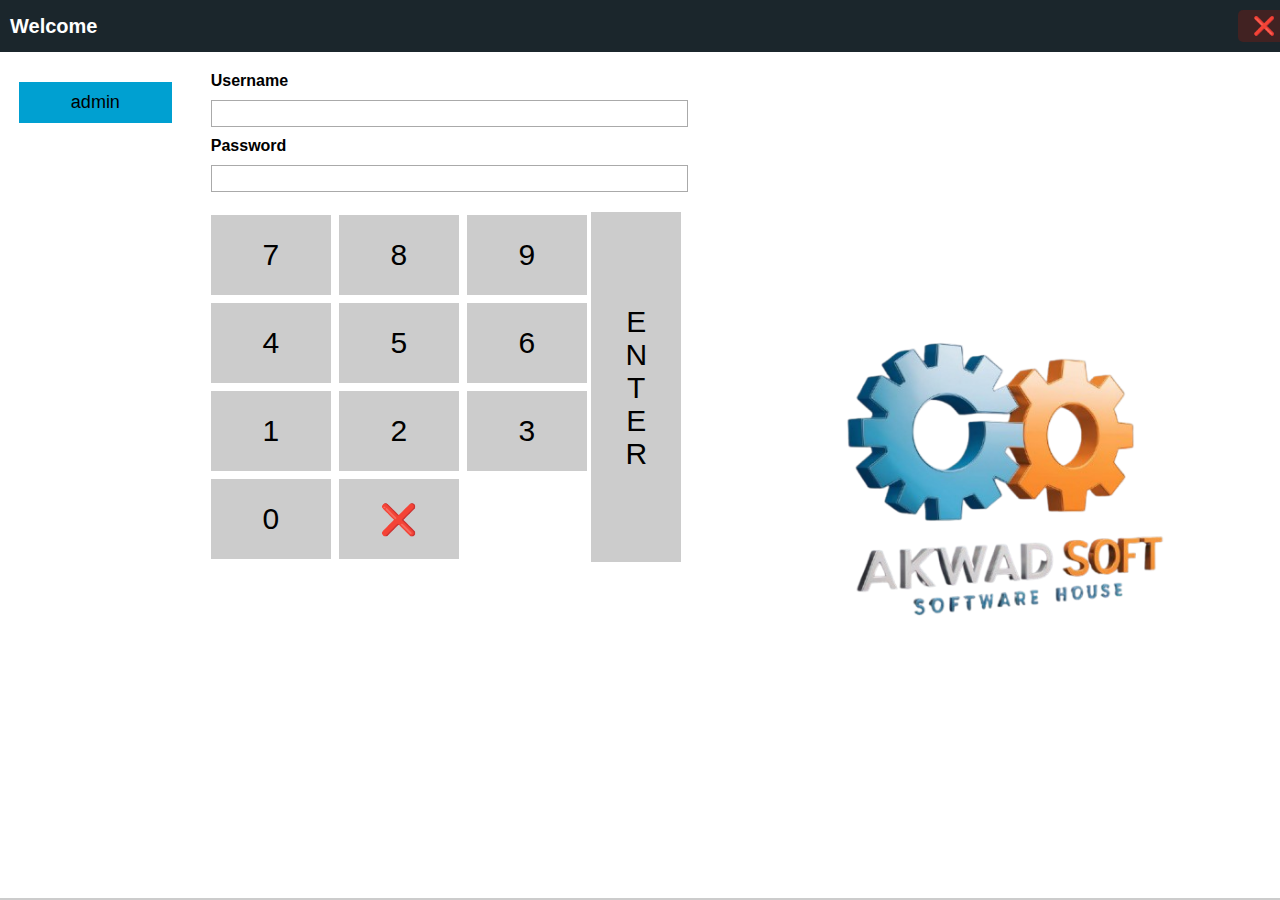
<file: index.html>
<!DOCTYPE html>
<html lang="en">
<head>
    <meta charset="UTF-8">
    <meta name="viewport" content="width=device-width, initial-scale=1.0">
    <title>Login Screen</title>
    <link rel="stylesheet" href="login.css">
</head>
<body>

     <!-- الشريط العلوي -->
     <div class="top-bar">
        <span>Welcome</span>
        <button class="close-btn" onclick="closePage()">❌</button>
    </div>


    <div class="container">
        <div class="sidebar">
            <button class="user-btn">admin</button>
        </div>
        <div class="main">
            <div class="login-box">
                <label>Username</label>
                <input type="text" id="username">
                <label>Password</label>
                <input type="password" id="password">
            </div>
            <div class="keypad">
                <div class="keys">
                    <button class="key">7</button>
                    <button class="key">8</button>
                    <button class="key">9</button>
                    <button class="key">4</button>
                    <button class="key">5</button>
                    <button class="key">6</button>
                    <button class="key">1</button>
                    <button class="key">2</button>
                    <button class="key">3</button>
                    <button class="key">0</button>
                    <button class="delete">❌</button>
                </div>
                <button class="enter-btn" id="enter-btn">ENTER</button>
            
            </div>
        </div>
        <div class="logo">
            <img src="image/logo.png" alt="Company Logo">
        </div>
    </div>
    <script src="login.js"></script>
</body>
</html>
</file>
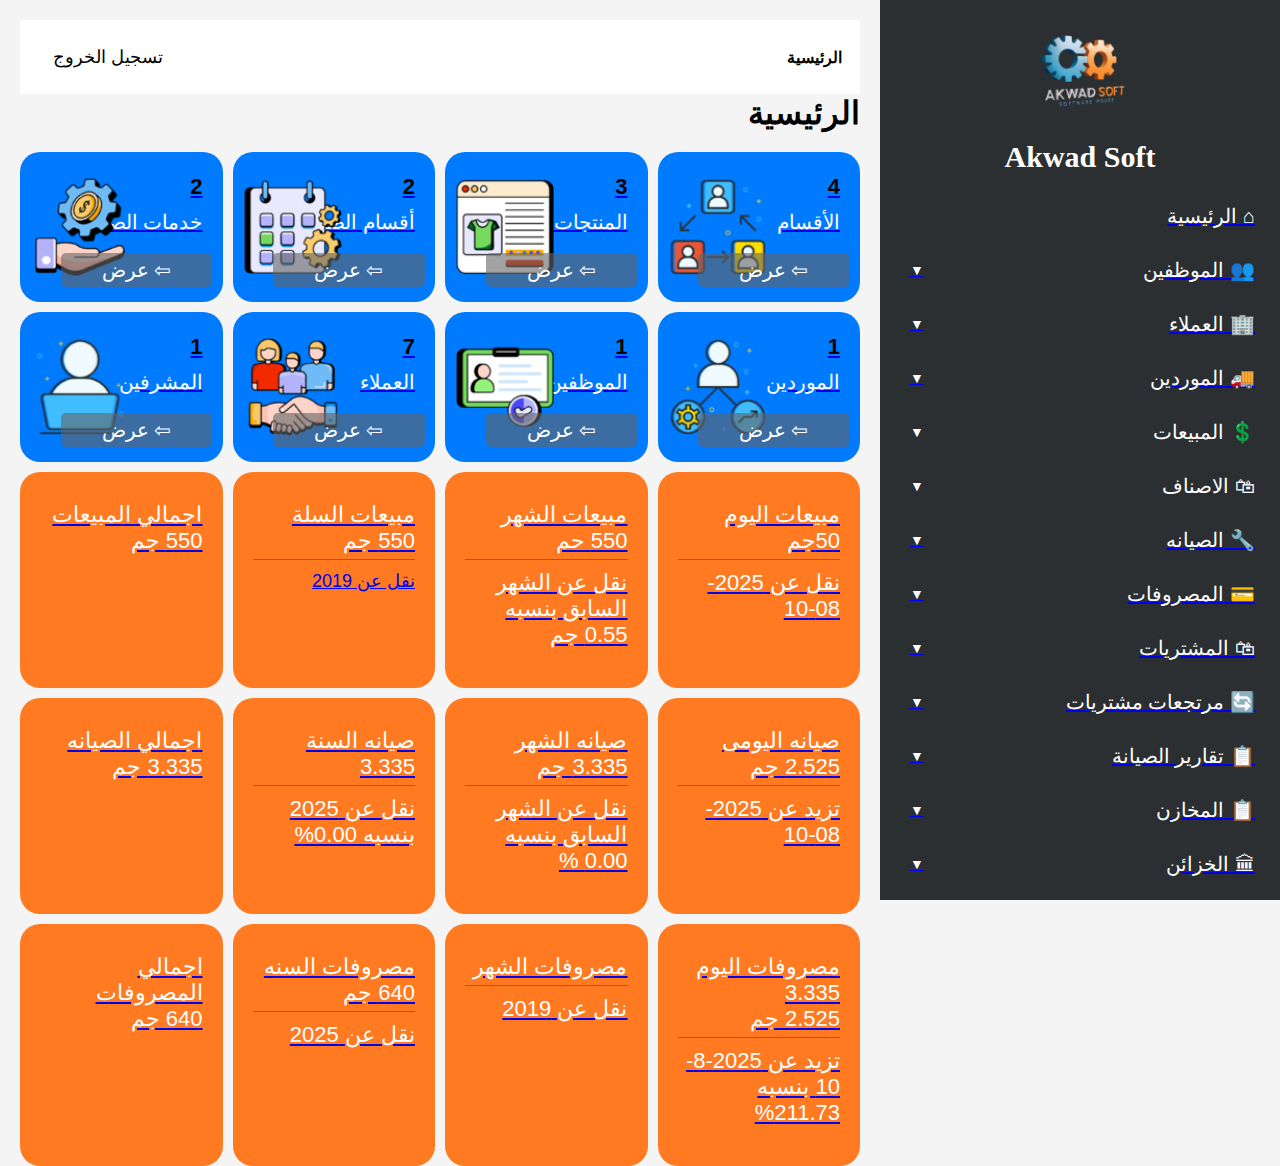
<file: dash.html>
<!DOCTYPE html>
<html lang="ar" dir="rtl">
<head>
    <meta charset="UTF-8">
    <meta name="viewport" content="width=device-width, initial-scale=1.0">
    <title>برنامج حسابات</title>
    <link rel="stylesheet" href="dash.css">
</head>
<body>
    <div class="sidebar">
        <img src="image/logo.png" alt="Logo">
        <div class="username">Akwad Soft</div>
        <div class="menu">
            <a href="dash.html"><button>⌂  الرئيسية</button></a>
            <div class="dropdown">
            <a href="employees.html">
                <button class="btn btn-primary">👥 الموظفين</button> </a>
            </div>
            <div class="dropdown">
                <a href="clients.html">
                    <button class="btn btn-primary">🏢 العملاء</button></a>           
             </div>
             <div class="dropdown">
            <a href="Suppliers.html"><button>🚚 الموردين </button></a>
        </div>
            <div class="dropdown">
                <button>💲  المبيعات</button>
                <div class="submenu">
                    <div class="dropdown">
                    <a href="sales.html"><button> المبيعات</button></a>
                </div>
                <div class="dropdown">
                    <a href="sales-list.html"><button> مرتجعات المبيعات</button></a>
                </div>  
                </div>
            </div>
    
            <div class="dropdown">
                <button>🛍 الاصناف</button>
                    <div class="submenu">
                        <a href="product.html"><button>الاصناف</button></a>
                    <a href="Units.html"><button>الوحدات</button></a>
                    <a href="Sections.html"><button>الاقسام</button></a>
                    <a href="group.html"><button>المجموعات</button></a>
                </div>
            </div>

            <div class="dropdown">
            <a href="page7.html"><button>🔧 الصيانه</button></a>
            </div>

            <div class="dropdown">
            <a href="page8.html"><button>💳 المصروفات</button></a>
            </div>

            <div class="dropdown">
            <a href="purchases.html"><button class="btn btn-primary">🛍 المشتريات</button> </a> 
            </div>

            <div class="dropdown">
            <a href="page10.html"><button>🔄 مرتجعات مشتريات</button></a>
            </div>

            <div class="dropdown">
            <a href="page12.html"><button>📋 تقارير الصيانة</button></a>
            </div>

            <div class="dropdown">
            <a href="Stores.html"><button>📋 المخازن</button></a>
            </div>

            <div class="dropdown">
            <a href="Cabinets.html"><button>🏛  الخزائن</button></a>
        </div>
        </div>
    </div>
    
    <div class="content">
        <div class="title-bar">
            <span>الرئيسية</span>
            <button class="logout">تسجيل الخروج</button>
        </div>
        <h1>الرئيسية</h1>
        <div class="grid-container">
            <div class="grid-item"><a href="sections.html"><img src="image/rotation_102346.webp" class="icon-logo" alt="الأقسام"><span class="number">4</span><p>الأقسام</p></a></div>
            <div class="grid-item products"><a href="products.html"><img src="image/product.webp" class="icon-logo" alt="الأقسام"><span class="number">3</span><p>المنتجات</p></a></div>
            <div class="grid-item maintenance-sections"><a href="maintenance-sections.html"><img src="image/satting2.webp" class="icon-logo" alt="الأقسام"><span class="number">2</span><p>أقسام الصيانة</p></a></div>
            <div class="grid-item maintenance-services"><a href="maintenance-services.html"><img src="image/sating.webp" class="icon-logo" alt="الأقسام"><span class="number">2</span><p>خدمات الصيانة</p></a></div>
            <div class="grid-item suppliers"><a href="Suppliers.html"><img src="image/system_102355.webp" class="icon-logo" alt="الأقسام"><span class="number">1</span><p>الموردين</p></a></div>
            <div class="grid-item employees"><a href="employees.html"><img src="image/emp.webp" class="icon-logo" alt="الأقسام"><span class="number">1</span><p>الموظفين</p></a></div>
            <div class="grid-item clients"><a href="clients.html"><img src="image/clints.webp" class="icon-logo" alt="الأقسام"><span class="number">7</span><p>العملاء</p></a></div>
            <div class="grid-item supervisors"><a href="supervisors.html"><img src="image/laptop-1_102326.webp" class="icon-logo" alt="الأقسام"><span class="number">1</span><p>المشرفين</p></a></div>
            <div class="grid-item"><a href="sales-today.html"><p>مبيعات اليوم<br> 50جم</p><p>نقل عن 2025-08-10</p></a></div>
            <div class="grid-item"><a href="sales-month.html"><p>مبيعات الشهر<br> 550 حم</p><p>نقل عن الشهر السابق بنسبه 0.55 جم</p></a></div>
            <div class="grid-item"><a href="sales-basket.html"><p>مبيعات السلة<br> 550 جم</p><p> </p>نقل عن 2019</a></div>
            <div class="grid-item"><a href="total-sales.html"><p>اجمالي المبيعات<br> 550 جم</p></a></div>
            <div class="grid-item"><a href="daily-maintenance.html"><p>صيانه اليومى<br> 2.525 جم</p><p>تزيد عن 2025-08-10</p></a></div>
            <div class="grid-item"><a href="monthly-maintenance.html"><p>صيانه الشهر<br> 3.335 جم</p><p>نقل عن الشهر السابق بنسبه 0.00 %</p></a></div>
            <div class="grid-item"><a href="yearly-maintenance.html"><p>صيانه السنة<br> 3.335</p><p>نقل عن 2025 بنسبه 0.00%</p></a></div>
            <div class="grid-item"><a href="total-maintenance.html"><p>اجمالي الصيانه<br> 3.335 جم</p></a></div>
            <div class="grid-item"><a href="daily-expenses.html"><p>مصروفات اليوم<br> 3.335<br> 2.525 جم</p><p>تزيد عن 2025-8-10 بنسبه 211.73%</p></a></div>
            <div class="grid-item"><a href="monthly-expenses.html"><p>مصروفات الشهر<br></p><p>نقل عن 2019</p></a></div>
            <div class="grid-item"><a href="yearly-expenses.html"><p>مصروفات السنه<br> 640 جم</p><p>نقل عن 2025 </p></a></div>
            <div class="grid-item"><a href="total-expenses.html"><p>اجمالي المصروفات<br> 640 جم</p></a></div>
        </div>
        <script src="dash.js"></script>
    </div>
</body>
</html>
</file>
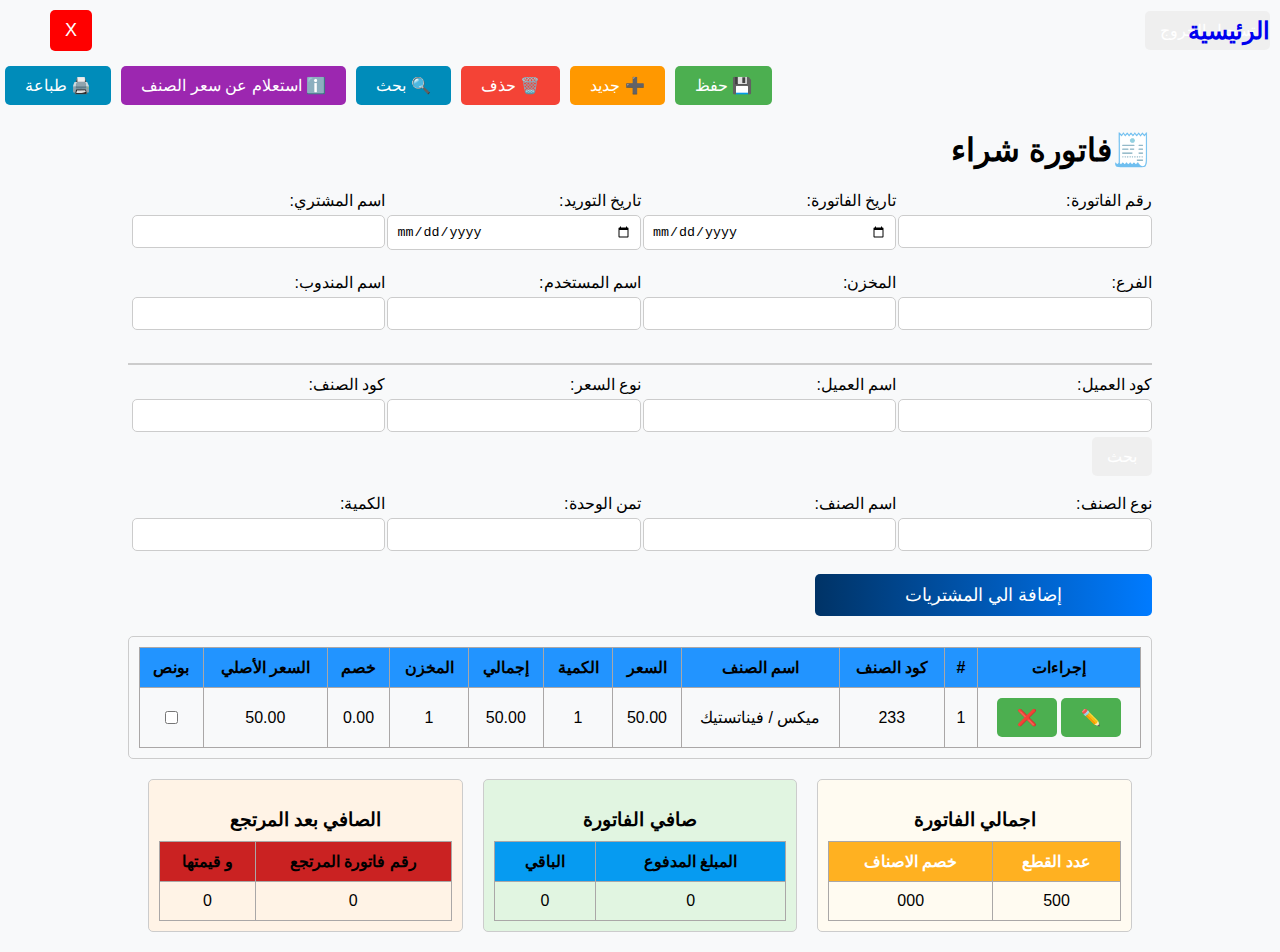
<file: purchases.html>
<!DOCTYPE html>
<html lang="ar" dir="rtl">
<head>
    <meta charset="UTF-8">
    <meta name="viewport" content="width=device-width, initial-scale=1.0">
    <title>فاتورة شراء</title>
    <link rel="stylesheet" href="sales.css">
    <script defer src="sales.js"></script>
</head>
<body>

    <div class="content">
        <div class="title-bar">
            <a href="dash.html" class="home-btn">الرئيسية</a>
            <button class="logout">تسجيل الخروج</button>
            <button class="close" onclick="closeContent()">X</button>
        </div>
    </div>
    
    <div class="button-container">
        <button class="save">
            💾 حفظ
        </button>
        <button class="new">
            ➕ جديد
        </button>
        <button class="delete">
            🗑️ حذف
        </button>
        <button class="search">
            🔍 بحث
        </button>
        <button class="query">
            ℹ️ استعلام عن سعر الصنف
        </button>
        <button class="finger">
            🖨️ طباعة
        </button>
        </div>
    <div class="container">
        <header>
            <h1 class="title">🧾فاتورة شراء</h1>
            </header>
    
            <!-- الصف الأول -->
            <div class="row">
                <div class="form-row">
                    <label for="namber">رقم الفاتورة:</label>
                    <input type="text" id="search">
                </div>
                <div class="form-row">
                    <label for="invoiceDate">تاريخ الفاتورة:</label>
                    <input type="date" id="invoiceDate">
                </div>
                <div class="form-row">
                    <label for="deliveryDate">تاريخ التوريد:</label>
                    <input type="date" id="deliveryDate">
                </div>
                <div class="form-row">
                    <label for="sellerName">اسم المشتري:</label>
                    <input type="text" id="sellerName">
                </div>
            </div>        
            <!-- الصف الثاني -->
            <div class="row">
                <div class="form-row">
                    <label for="branch">الفرع:</label>
                    <input type="text" id="branch">
                </div>
                <div class="form-row">
                    <label for="storage">المخزن:</label>
                    <input type="text" id="storage">
                </div>
                <div class="form-row">
                    <label for="userName">اسم المستخدم:</label>
                    <input type="text" id="userName">
                </div>
                <div class="form-row">
                    <label for="representativeName">اسم المندوب:</label>
                    <input type="text" id="representativeName">
                </div>
            </div>
        
            <!-- خط فاصل بين الصفوف -->
            <hr class="separator">
        
            <!-- الصف الثالث الجديد -->
            <div class="row">
                <div class="form-row">
                    <label for="customerCode">كود العميل:</label>
                    <input type="text" id="customerCode">
                    <button onclick="searchCustomer()">بحث</button>
                </div>
                <div class="form-row">
                    <label for="customerName">اسم العميل:</label>
                    <input type="text" id="customerName">
                </div>
                <div class="form-row">
                    <label for="priceType">نوع السعر:</label>
                    <input type="text" id="priceType">
                </div>
                <div class="form-row">
                    <label for="itemCode">كود الصنف:</label>
                    <input type="text" id="itemCode">
                </div>
            </div>
        
            <!-- الصف الرابع الجديد -->
            <div class="row">
                <div class="form-row">
                    <label for="itemType">نوع الصنف:</label>
                    <input type="text" id="itemType">
                </div>
                <div class="form-row">
                    <label for="itemName">اسم الصنف:</label>
                    <input type="text" id="itemName">
                </div>
                <div class="form-row">
                    <label for="unitPrice">تمن الوحدة:</label>
                    <input type="text" id="unitPrice">
                </div>
                <div class="form-row">
                    <label for="quantity">الكمية:</label>
                    <input type="number" id="quantity">
                </div>
            </div>
        
<!-- زر إضافة فوق الجدول -->
<button class="btn add-row">إضافة الي المشتريات</button>

        <section class="table-container">
            <table>
                <thead>
                    <tr>
                        <th>إجراءات</th> <!-- نقل عمود الإجراءات إلى أول الجدول -->
                        <th>#</th>
                        <th>كود الصنف</th>
                        <th>اسم الصنف</th>
                        <th>السعر</th>
                        <th>الكمية</th>
                        <th>إجمالي</th>
                        <th>المخزن</th>
                        <th>خصم</th>
                        <th>السعر الأصلي</th>
                        <th>بونص</th> <!-- إضافة خانة البونص -->
                    </tr>
                </thead>
                <tbody>
                    <tr>
                        <td>
                            <button class="btn edit">✏️</button>
                            <button class="btn delete">❌</button>
                        </td>
                        <td>1</td>
                        <td>233</td>
                        <td>ميكس / فيناتستيك</td>
                        <td>50.00</td>
                        <td>1</td>
                        <td>50.00</td>
                        <td>1</td>
                        <td>0.00</td>
                        <td>50.00</td>
                        <td>
                            <!-- مربع الاختيار للبونص -->
                            <input type="checkbox" class="bonus-checkbox">
                        </td>
                    </tr>
                </tbody>
            </table>
        </section>

        <section class="tables-sectionn">
            <!-- الجدول الأول -->
            <div class="table-containerr table1">
                <h3>اجمالي الفاتورة</h3>
                <table>
                    <thead>
                        <tr>
                            <th>عدد القطع</th>
                            <th>خصم الاصناف</th>
                        </tr>
                    </thead>
                    <tbody>
                        <tr>
                            <td>500</td>
                            <td>000</td>
                        </tr>
                    </tbody>
                </table>
            </div>
        
            <!-- الجدول الثاني -->
            <div class="table-containerr table2">
                <h3>صافي الفاتورة</h3>
                <table>
                    <thead>
                        <tr>
                            <th>المبلغ المدفوع</th>
                            <th>الباقي</th>
                        </tr>
                    </thead>
                    <tbody>
                        <tr>
                            <td>0</td>
                            <td>0</td>
                        </tr>
                    </tbody>
                </table>
            </div>
        
            <!-- الجدول الثالث -->
            <div class="table-containerr table3">
                <h3>الصافي بعد المرتجع</h3>
                <table>
                    <thead>
                        <tr>
                            <th>رقم فاتورة المرتجع</th>
                            <th>و قيمتها</th>
                        </tr>
                    </thead>
                    <tbody>
                        <tr>
                            <td>0</td>
                            <td>0</td>
                        </tr>
                    </tbody>
                </table>
            </div>
        </section>

   </div>
</body>
</html>
</file>
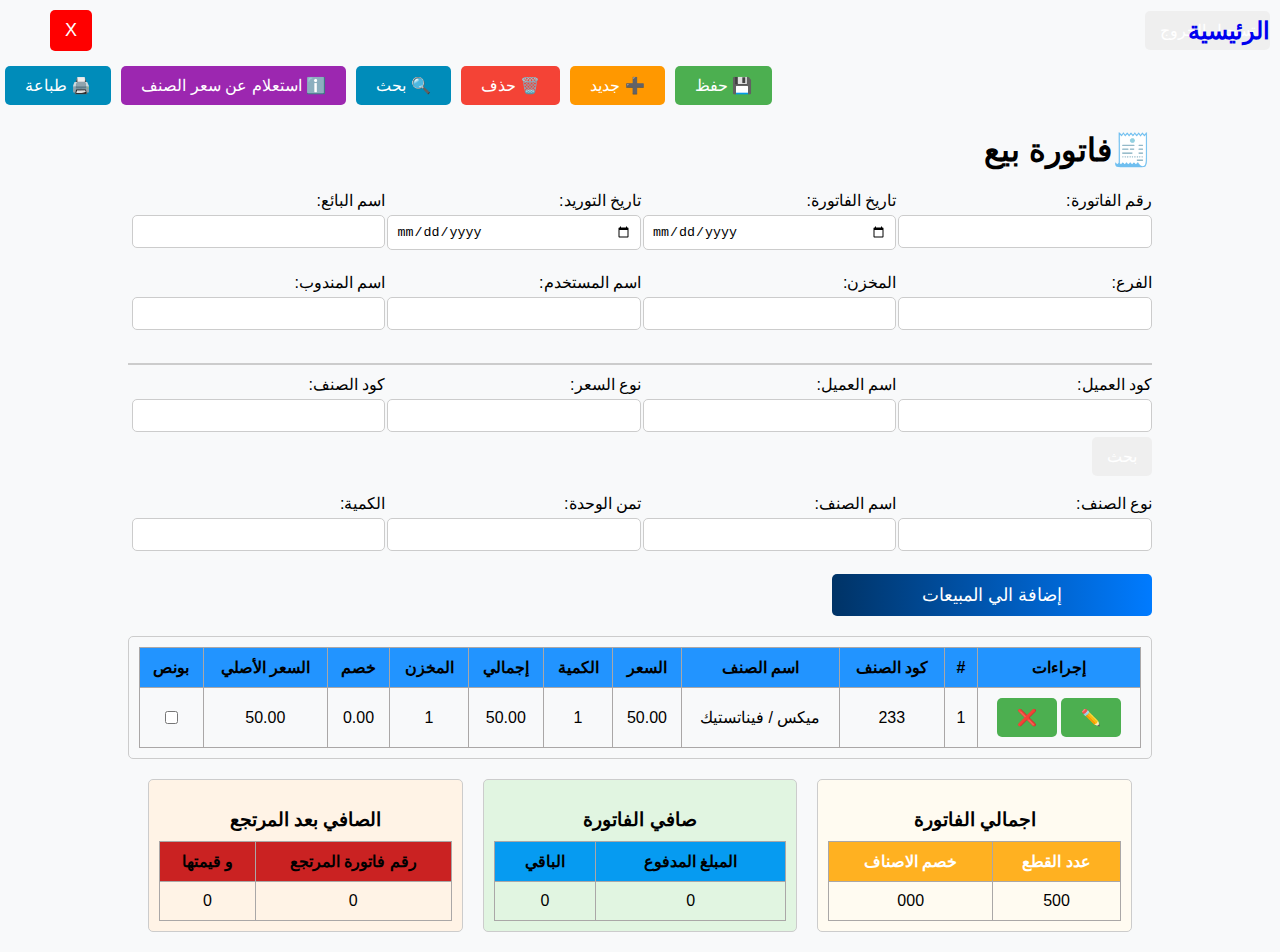
<file: sales.html>
<!DOCTYPE html>
<html lang="ar" dir="rtl">
<head>
    <meta charset="UTF-8">
    <meta name="viewport" content="width=device-width, initial-scale=1.0">
    <title>فاتورة بيع</title>
    <link rel="stylesheet" href="sales.css">
    <script defer src="sales.js"></script>
</head>
<body>

    <div class="content">
        <div class="title-bar">
            <a href="dash.html" class="home-btn">الرئيسية</a>
            <button class="logout">تسجيل الخروج</button>
            <button class="close" onclick="closeContent()">X</button>
        </div>
    </div>
    
    <div class="button-container">
        <button class="save">
            💾 حفظ
        </button>
        <button class="new">
            ➕ جديد
        </button>
        <button class="delete">
            🗑️ حذف
        </button>
        <button class="search">
            🔍 بحث
        </button>
        <button class="query">
            ℹ️ استعلام عن سعر الصنف
        </button>
        <button class="finger">
            🖨️ طباعة
        </button>
        </div>
    <div class="container">
        <header>
            <h1 class="title">🧾فاتورة بيع</h1>
            </header>
    
            <!-- الصف الأول -->
            <div class="row">
                <div class="form-row">
                    <label for="namber">رقم الفاتورة:</label>
                    <input type="text" id="search">
                </div>
                <div class="form-row">
                    <label for="invoiceDate">تاريخ الفاتورة:</label>
                    <input type="date" id="invoiceDate">
                </div>
                <div class="form-row">
                    <label for="deliveryDate">تاريخ التوريد:</label>
                    <input type="date" id="deliveryDate">
                </div>
                <div class="form-row">
                    <label for="sellerName">اسم البائع:</label>
                    <input type="text" id="sellerName">
                </div>
            </div>        
            <!-- الصف الثاني -->
            <div class="row">
                <div class="form-row">
                    <label for="branch">الفرع:</label>
                    <input type="text" id="branch">
                </div>
                <div class="form-row">
                    <label for="storage">المخزن:</label>
                    <input type="text" id="storage">
                </div>
                <div class="form-row">
                    <label for="userName">اسم المستخدم:</label>
                    <input type="text" id="userName">
                </div>
                <div class="form-row">
                    <label for="representativeName">اسم المندوب:</label>
                    <input type="text" id="representativeName">
                </div>
            </div>
        
            <!-- خط فاصل بين الصفوف -->
            <hr class="separator">
        
            <!-- الصف الثالث الجديد -->
            <div class="row">
                <div class="form-row">
                    <label for="customerCode">كود العميل:</label>
                    <input type="text" id="customerCode">
                    <button onclick="searchCustomer()">بحث</button>
                </div>
                <div class="form-row">
                    <label for="customerName">اسم العميل:</label>
                    <input type="text" id="customerName">
                </div>
                <div class="form-row">
                    <label for="priceType">نوع السعر:</label>
                    <input type="text" id="priceType">
                </div>
                <div class="form-row">
                    <label for="itemCode">كود الصنف:</label>
                    <input type="text" id="itemCode">
                </div>
            </div>
        
            <!-- الصف الرابع الجديد -->
            <div class="row">
                <div class="form-row">
                    <label for="itemType">نوع الصنف:</label>
                    <input type="text" id="itemType">
                </div>
                <div class="form-row">
                    <label for="itemName">اسم الصنف:</label>
                    <input type="text" id="itemName">
                </div>
                <div class="form-row">
                    <label for="unitPrice">تمن الوحدة:</label>
                    <input type="text" id="unitPrice">
                </div>
                <div class="form-row">
                    <label for="quantity">الكمية:</label>
                    <input type="number" id="quantity">
                </div>
            </div>
        
<!-- زر إضافة فوق الجدول -->
<button class="btn add-row">إضافة الي المبيعات</button>

        <section class="table-container">
            <table>
                <thead>
                    <tr>
                        <th>إجراءات</th> <!-- نقل عمود الإجراءات إلى أول الجدول -->
                        <th>#</th>
                        <th>كود الصنف</th>
                        <th>اسم الصنف</th>
                        <th>السعر</th>
                        <th>الكمية</th>
                        <th>إجمالي</th>
                        <th>المخزن</th>
                        <th>خصم</th>
                        <th>السعر الأصلي</th>
                        <th>بونص</th> <!-- إضافة خانة البونص -->
                    </tr>
                </thead>
                <tbody>
                    <tr>
                        <td>
                            <button class="btn edit">✏️</button>
                            <button class="btn delete">❌</button>
                        </td>
                        <td>1</td>
                        <td>233</td>
                        <td>ميكس / فيناتستيك</td>
                        <td>50.00</td>
                        <td>1</td>
                        <td>50.00</td>
                        <td>1</td>
                        <td>0.00</td>
                        <td>50.00</td>
                        <td>
                            <!-- مربع الاختيار للبونص -->
                            <input type="checkbox" class="bonus-checkbox">
                        </td>
                    </tr>
                </tbody>
            </table>
        </section>

        <section class="tables-sectionn">
            <!-- الجدول الأول -->
            <div class="table-containerr table1">
                <h3>اجمالي الفاتورة</h3>
                <table>
                    <thead>
                        <tr>
                            <th>عدد القطع</th>
                            <th>خصم الاصناف</th>
                        </tr>
                    </thead>
                    <tbody>
                        <tr>
                            <td>500</td>
                            <td>000</td>
                        </tr>
                    </tbody>
                </table>
            </div>
        
            <!-- الجدول الثاني -->
            <div class="table-containerr table2">
                <h3>صافي الفاتورة</h3>
                <table>
                    <thead>
                        <tr>
                            <th>المبلغ المدفوع</th>
                            <th>الباقي</th>
                        </tr>
                    </thead>
                    <tbody>
                        <tr>
                            <td>0</td>
                            <td>0</td>
                        </tr>
                    </tbody>
                </table>
            </div>
        
            <!-- الجدول الثالث -->
            <div class="table-containerr table3">
                <h3>الصافي بعد المرتجع</h3>
                <table>
                    <thead>
                        <tr>
                            <th>رقم فاتورة المرتجع</th>
                            <th>و قيمتها</th>
                        </tr>
                    </thead>
                    <tbody>
                        <tr>
                            <td>0</td>
                            <td>0</td>
                        </tr>
                    </tbody>
                </table>
            </div>
        </section>

   </div>
</body>
</html>
</file>
<file: login.css>
body {
    font-family: Arial, sans-serif;
    background-color: #f8f8f8;
    margin: 0;
    padding: 0;
    display: flex;
    justify-content: center;
    align-items: center;
    height: 100vh;
    width: 100vw; /* تأكد أن التصميم يغطي الشاشة بالكامل */
}

 /* ضبط الصفحة بحجم الشاشة بدون تمرير */
 html, body {
    margin: 0;
    padding: 0;
    width: 100vw; /* عرض الصفحة بالكامل */
    height: 100vh; /* ارتفاع الصفحة بالكامل */
    overflow: hidden; /* إخفاء أي تمرير */
    font-family: Arial, sans-serif;
    background-color: #f4f4f4;
    display: flex;
    flex-direction: column;
    align-items: center;
    justify-content: center;
}

 /* تصميم الشريط العلوي */
 .top-bar {
    display: flex;
    justify-content: space-between; /* توزيع العناصر يمين ويسار */
    align-items: center;
    background-color: #1b262c; /* لون الخلفية */
    color: white; /* لون النص */
    padding: 10px 10px; /* مسافات داخلية */
    font-size: 20px; /* حجم النص */
    font-weight: bold; /* جعل النص سميك */
    position: fixed; /* تثبيت الشريط أعلى الصفحة */
    width: 100%; /* جعله يمتد على عرض الصفحة */
    top: 0; /* وضعه في أعلى الصفحة */
    left: 0;
    z-index: 1000; /* ضمان ظهوره فوق كل العناصر */
}

/* تصميم زر الإغلاق */
.close-btn {
    background: rgb(65, 34, 34);
    color: white;
    border: none;
    padding: 5px 15px;
    font-size: 18px;
    cursor: pointer;
    border-radius: 5px;
}

.close-btn:hover {
    background: darkred;
}

/* إضافة هامش علوي لباقي المحتوى حتى لا يختفي تحت الشريط */
body {
    margin-top: 50px;
    font-family: Arial, sans-serif;
    text-align: center;
    background-color: #f4f4f4;
}

/* ضبط الحاوية الأساسية لتملأ الشاشة */
.container {
    display: flex;
    width: 100vw;  /* جعل العرض يغطي الشاشة */
    height: 100vh; /* جعل الارتفاع يغطي الشاشة */
    background: white;
    border: 2px solid #ccc;
}

/* ضبط القائمة الجانبية */
.sidebar {
    width: 20%;
    background: #ffffff;
    display: flex;
    flex-direction: column;
    align-items: center;
    padding-top: 20px;
}

/* زر المستخدم في القائمة */
.user-btn {
    width: 80%;
    padding: 10px;
    margin: 10px 0;
    background:#00A0D1;
 
    border: none;
    cursor: pointer;
    font-size: 18px;
}

/* القسم الرئيسي */
.main {
    width: 50%;
    padding: 20px;
}

/* تعديل صندوق تسجيل الدخول */
.login-box {
    margin-bottom: 20px;
    display: flex;
    flex-direction: column; /* جعل الحقول تحت بعضها */
    gap: 10px;
}

/* مجموعة الإدخال بحيث يكون النص بجانب الحقل */
.input-group {
    display: flex;
    align-items: center;
    gap: 10px;
}

/* جعل الاسم بجانب الحقل */
label {
    font-weight: bold;
    width: 50px; /* تحديد عرض ثابت للأسماء */
    text-align: right; /* محاذاة الاسم إلى اليمين */
}

/* تنسيق حقول الإدخال */
input {
    flex-grow: 1; /* السماح للحقل بأخذ المساحة المتاحة */
    padding: 5px;
    border: 1px solid #aaa;
}

/* تعديل تخطيط الأزرار */
.keypad {
    display: flex;
    align-items: center;
    gap: 80px; /* مسافة بين الأزرار وزر ENTER */
}

.keys {
    display: grid;
    grid-template-columns: repeat(3, 1fr); /* 3 أعمدة متساوية */
    gap: 8px; /* مسافة بين الأزرار */
    width: 300px; /* عرض المجموعة */
}

/* تعديل حجم الأزرار نفسها */
.key, .delete {
    width: 120px; /* جعل الأزرار أعرض */
    height: 80px; /* تعديل الارتفاع ليكون متناسق */
    font-size: 30px; /* تكبير الخط داخل الأزرار */
    background: #ccc;
    border: none;
    cursor: pointer;
}
.enter-btn {
    writing-mode: vertical-rl; /* جعل النص بالطول */
    text-orientation: upright; /* الحفاظ على استقامة الأحرف */
    height: 350px; /* نفس ارتفاع الأزرار الثلاثة */
    width: 90px; /* تحديد عرض الزر */
    font-size: 30px;
    background: #ccc;
    border: none;
    cursor: pointer;
    display: flex;
    align-items: center;
    justify-content: center;
    text-decoration: none; /* إزالة التأثيرات الخاصة بالروابط */
    color: black; /* لون النص */
}
/* ضبط اللوجو */
.logo {
    width: 60%;
    display: flex;
    align-items: center;
    justify-content: center;
}

.logo img {
    width: 80%;
}
</file>
<file: dash.css>
* {
    margin: 0;
    padding: 0;
    box-sizing: border-box;
    font-family: Arial, sans-serif;
}
html, body {
  
    height: 100%; /* تأكد من أن الارتفاع يغطي الشاشة بالكامل */
    margin: 0;
    padding: 0;
}

body {
    display: flex;
    height: 100vh;
    background-color: #f4f4f4;
}

/* توسيع القائمة الجانبية */
.sidebar {
    width: 400px; /* تم زيادة العرض */
    background-color: #2c2f31;
    color: white;
    padding: 10px;
    display: flex;
    flex-direction: column;
    align-items: center;
    position: relative;
    font-family: "Times New Roman", Times, serif;
}

.sidebar img {
    width: 120px; /* تكبير حجم اللوجو */
    margin-bottom: 10px;
}

.sidebar .username {
    font-size: 30px; /* تكبير النص */
    font-weight: bold;
    margin-bottom: 15px;
    font-family: "Times New Roman", Times, serif;
}

.menu {
    width: 100%;
    display: flex;
    flex-direction: column;
}

/* تكبير القوائم لتكون واضحة */
.menu button {
    width: 100%;
    background-color: transparent;
    color: white;
    padding: 15px; /* زيادة المساحة الداخلية */
    border: none;
    cursor: pointer;
    text-align: right;
    display: flex;
    justify-content: space-between;
    align-items: center;
    position: relative;
    font-size: 20px; /* تكبير حجم النص */
}

/* شكل السهم */
.menu .dropdown button::after {
    content: "▼";
    font-size: 14px; /* تكبير السهم */
    color: white;
    margin-left: 5px;
}

/* القوائم الفرعية */
.submenu {
    display: none;
    background-color: #2c2f31;
    padding: 10px;
    width: 250px; /* توسيع القوائم الفرعية */
    position: absolute;
    right: 100%;
    top: 0;
    z-index: 10;
    flex-direction: column;
    box-shadow: 2px 2px 5px rgba(0, 0, 0, 0.3);
}

.dropdown {
    position: relative;
}

.dropdown:hover .submenu {
    display: flex;
}

/* ضبط أزرار القوائم الفرعية */
.submenu button {
    width: 100%;
    background-color: #ffffff;
    color: black;
    padding: 15px; /* تكبير حجم الأزرار */
    border: none;
    text-align: right;
    font-size: 20px; /* تكبير الخط */
}

.submenu button:hover {
    background-color: #ddd;
}

/* تغطية الشاشة بالكامل عند فتح النافذة */
.modal-overlay {
    position: fixed;
    top: 0;
    left: 0;
    width: 100%;
    height: 100%;
    background: rgba(0, 0, 0, 0.5);
    display: flex;
    align-items: center;
    justify-content: center;
    z-index: 1000;
}

/* تصميم الصندوق الداخلي */
.modal-box {
    background: white;
    padding: 20px;
    border-radius: 10px;
    width: 350px;
    box-shadow: 0 0 10px rgba(0, 0, 0, 0.3);
    text-align: center;
}

/* ترتيب الحقول تحت بعض */
.modal-box label {
    display: block;
    margin: 10px 0 5px;
    font-weight: bold;
}

.modal-box input {
    width: 100%;
    padding: 8px;
    border: 1px solid #ccc;
    border-radius: 5px;
}

/* تصميم الأزرار */
.modal-buttons {
    margin-top: 15px;
}

.save-btn {
    background: green;
    color: white;
    padding: 10px 15px;
    border: none;
    border-radius: 5px;
    cursor: pointer;
    font-size: 16px;
}

.close-btn {
    background: red;
    color: white;
    padding: 10px 15px;
    border: none;
    border-radius: 5px;
    cursor: pointer;
    font-size: 16px;
}

.save-btn:hover {
    background: darkgreen;
}

.close-btn:hover {
    background: darkred;
}


.content {
    flex: 1;
    padding: 20px;
    display: flex;
    flex-direction: column;
}
.title-bar {
    background-color: #ffffff;
    color: rgb(0, 0, 0);
    display: flex;
    justify-content: space-between;
    align-items: center;
    padding: 18px;
    font-family: "Times New Roman", Times, serif; /* تغيير نوع الخط */
    text-decoration: none; /* يزيل أي خط تحت النص */
    font-weight: bold; /* يجعل الخط سميكًا */
}
.grid-container {
    display: grid;
    grid-template-columns: repeat(4, 1fr);
    gap: 10px;
    margin-top: 20px;
    flex: 1;
    font-family: "Times New Roman", Times, serif; /* تغيير نوع الخط */
}

.grid-item {
    padding: 20px;
    text-align: right; /* جعل النصوص على اليمين */
    border-radius: 20px;
    font-size: 18px;
    position: relative; /* لتمكين تحديد موقع الأيقونة */
    font-family: "Times New Roman", Times, serif;
    min-height: 150px;
    padding-bottom: 40px;
    color: white;
   
    transition: transform 0.3s ease-in-out, box-shadow 0.3s ease-in-out;
    overflow: hidden;
}
.grid-item .number {
    color: black;
    font-size: 22px;
    font-weight: bold;
}
/* تحديد ألوان المربعات */
.grid-item:nth-child(1) { background-color:  #007bff; } /* أحمر */
.grid-item:nth-child(2) { background-color: #007bff; } /* أخضر */
.grid-item:nth-child(3) { background-color: #007bff; } /* أزرق */
.grid-item:nth-child(4) { background-color:  #007bff; } /* وردي */
.grid-item:nth-child(5) { background-color:  #007bff; } /* برتقالي */
.grid-item:nth-child(6) { background-color:  #007bff; } /* بنفسجي */
.grid-item:nth-child(7) { background-color:  #007bff; } /* سماوي */
.grid-item:nth-child(8) { background-color:  #007bff; } /* أصفر */
.grid-item:nth-child(9) { background-color: #ff7a21; } /* بنفسجي غامق */
.grid-item:nth-child(10) { background-color:#ff7a21; } /* أحمر غامق */
.grid-item:nth-child(11) { background-color:#ff7a21; } /* أخضر فاتح */
.grid-item:nth-child(12) { background-color:#ff7a21;} /* أزرق سماوي */
.grid-item:nth-child(13) { background-color: #ff7a21;} /* وردي غامق */
.grid-item:nth-child(14) { background-color:#ff7a21; } /* برتقالي فاتح */
.grid-item:nth-child(15) { background-color:#ff7a21;} /* بنفسجي ملكي */
.grid-item:nth-child(16) { background-color: #ff7a21;} /* سماوي فاتح */
.grid-item:nth-child(17) { background-color:#ff7a21; } /* ليموني */
.grid-item:nth-child(18) { background-color:#ff7a21;  } /* بنفسجي متوسط */
.grid-item:nth-child(19) { background-color: #ff7a21;} /* وردي متوسط */
.grid-item:nth-child(20) { background-color:#ff7a21;  } /* برتقالي محروق */
/* تكبير النص لأول 8 مربعات */
.grid-item:nth-child(-n+8) {
    font-size: 24px;
   
    font-family: "Times New Roman", Times, serif; /* تغيير نوع الخط */
}

/* النصوص الفرعية لأول 8 مربعات */
.grid-item:nth-child(-n+8) p {
    margin-top: 10px;
    font-size: 20px; /* تكبير النص */
    color: white;
  
}

/* النصوص الفرعية لبقية المربعات */
.grid-item:nth-child(n+9) p {
    margin-top: 10px;
    color: white !important;
    font-size: 22px; /* تكبير النص */
}


/* زر "عرض" */
.grid-item:nth-child(-n+8)::after {
    content: "⇦ عرض";
    display: flex;
    align-items: center;
    justify-content: center;
    
    position: absolute;
    bottom: 15px; /* جعله ينزل أكثر */
    left: 20%; /* ضبط الموقع */
    
    font-size: 20px;
    color: white;
    cursor: pointer;

    background-color: rgba(100, 100, 100, 0.6); /* خلفية سوداء شفافة */
    padding: 5px 15px; /* مساحة داخلية لتوسيع الشريط */
    border-radius: 5px; /* حواف دائرية */
    width: 60%; /* العرض يكون أكبر من النص */
    text-align: center;
}

.icon-logo {
    width:  100px; /* حجم اللوجو */
    height: auto;
    position: absolute;
    left: 10px; /* جعله على اليسار */
    top: 50%;
    transform: translateY(-50%);
}

/* خط بين كل نصين داخل المربعات */
.grid-item p:not(:last-child) {
    border-bottom: 1px solid rgba(0, 0, 0, 0.3);
    padding-bottom: 5px;
    margin-bottom: 5px;
}

.logout {
    cursor: pointer;
    background: none;
    border: none;
    color: rgb(0, 0, 0);
    font-size: 18px;
}

/* تحسين تنسيق المحتوى */
.contentt {
    padding: 30px;
    background-color: #ffffff;
    border-radius: 10px;
    box-shadow: 0px 6px 8px rgba(0, 0, 0, 0.1);
    margin: 20px;
}

.employee-count {
    background-color: #28a745;
    color: white;
    padding: 5px 15px;
    border-radius: 5px;
    font-size: 20px;
    margin-right: 10px; /* مسافة صغيرة بين العناصر */
}

/* تحسين تصميم الجدول */
.table-container {
    overflow-x: auto; /* لجعل الجدول قابلًا للتمرير أفقيًا على الشاشات الصغيرة */
    background: #fff;
    padding: 15px;
    border-radius: 20px;
}

/* تحسين العناوين */
h2 {
    font-size: 32px;
    font-weight: bold;
    color: #333;
    display: flex;
    align-items: center;
    justify-content: space-between;
}


/* تحسين تنسيق البحث */
input[type="text"] {
    border-radius: 10px;
    padding: 10px;
    font-size: 20px;
}

/* تحسين تنسيق الأزرار */
.btn {
    font-size:20px;
    padding: 10px 14px;
    border-radius: 5px;
}

.btn i {
    margin-left: 5px; /* تباعد الأيقونات عن النص */
}

/* تحسين تصميم الأزرار بألوان مختلفة */
.btn-add {
    background-color: #15b83b; /* أخضر */
    border: none;
    color: white;
}

.btn-search {
    background-color: #007bff; /* أزرق */
    border: none;
    color: white;
}

.btn-add:hover {
    background-color: #218838; /* أخضر غامق عند التحويم */
}

.btn-search:hover {
    background-color: #285686; /* أزرق غامق عند التحويم */
}



/* تصميم الأزرار */
button {
    padding: 8px 15px;
    border: none;
    border-radius: 5px;
    font-size: 14px;
    cursor: pointer;
    color: white;
    transition: background-color 0.3s ease, transform 0.2s ease;
}

/* زر العرض (أخضر) */
.view-btn {
    background-color: #28a745; /* لون أخضر */
}
.view-btn:hover {
    background-color: #218838; /* أخضر أغمق عند التمرير */
}

/* زر التعديل (أزرق) */
.edit-btn {
    background-color: #007bff; /* لون أزرق */
}
.edit-btn:hover {
    background-color: #0056b3; /* أزرق أغمق عند التمرير */
}

/* زر الحذف (أحمر) */
.delete-btn {
    background-color: #dc3545; /* لون أحمر */
}
.delete-btn:hover {
    background-color: #c82333; /* أحمر أغمق عند التمرير */
}

/* تأثير عند النقر على الزر */
button:active {
    transform: scale(0.95);
}
/* تحسين تصميم الجدول */
.table {
    width: 100%;
    text-align: right; /* محاذاة النصوص لليمين */
}

.table th {
    background-color: #29527e;
    color: white;
    text-align: center;
}

.table td {
    text-align: center;
    vertical-align: middle;
}

/* تحسين شكل الإجراءات */
td button {
    margin: 5px;
}

.table-container {
    overflow-x: auto;
    background: #fff;
    padding: 15px;
    border-radius: 20px;
}

.table-primary th {
    background-color: #007bff !important;
    color: white;
    padding: 15px; /* زيادة التباعد الداخلي */
    height: 50px; /* تحديد ارتفاع الصف */
    text-align: center; /* توسيط النص */
    vertical-align: middle; /* توسيط المحتوى عموديًا */
}

.table-striped tbody tr:nth-of-type(odd) {
    background-color: #ffffff !important;
}

.table td:last-child {
    text-align: right !important; /* محاذاة المحتوى إلى اليمين */
}

.table td:last-child button {
    float: right; /* تحريك الأزرار إلى أقصى اليمين */
    margin-right: 5px; /* إضافة مسافة صغيرة بين الأزرار */
}

.table td:last-child {
    display: flex;
    justify-content: flex-end; /* محاذاة العناصر إلى اليمين */
    gap: 5px; /* تباعد بين الأزرار */
}






/* تصميم المودال بحجم أصغر */
.modal-content { 
    background: white; /* جعل خلفية المودال بيضاء */
    padding: 20px; /* إضافة مسافة داخلية */
    border-radius: 8px; /* جعل الحواف مستديرة */
    width: 150px; /* ✅ تقليل عرض المودال */
    max-width: 80%; /* ✅ التأكد من أنه لا يشغل مساحة كبيرة */
    position: relative; /* تحديد موضعه بالنسبة للعناصر الأخرى */
    text-align: right; /* محاذاة النص إلى اليمين */
    box-shadow: 0px 4px 10px rgba(0, 0, 0, 0.3); /* إضافة ظل لتمييز المودال */
}

/* الخلفية المعتمة عند فتح المودال */
.modal-overlay {
    display: none; /* إخفاء المودال في البداية */
    position: fixed; /* جعله ثابتًا ليظهر فوق المحتوى */
    top: 0;
    left: 0;
    width: 50%; /* جعله يغطي الشاشة بالكامل */
    height: 50%; /* جعله يغطي الارتفاع بالكامل */
    background: rgba(255, 255, 255, 0.9); /* جعل الخلفية بيضاء شبه شفافة */
    justify-content: center; /* محاذاته أفقيًا في المنتصف */
    align-items: center; /* محاذاته رأسيًا في المنتصف */
}

/* ترتيب الحقول في عمود واحد بدلًا من عمودين */
.form-grid {
    display: grid; /* استخدام نظام الشبكة */
    grid-template-columns: 1fr; /* ✅ الحقول في عمود واحد */
    gap: 10px; /* إضافة مسافة بين الحقول */
}

/* ضبط تنسيق كل مجموعة إدخال */
.form-group {
    display: flex; /* استخدام نظام الفليكس */
    flex-direction: column; /* ترتيب العناصر عموديًا */
}

/* تنسيق العناوين فوق الحقول */
.form-group label {
    font-weight: bold; /* جعل النص غامقًا */
    font-size: 18px; /* ✅ تقليل حجم الخط */
    margin-bottom: 5px; /* إضافة مسافة بين العنوان وحقل الإدخال */
    color: #000000; /* جعل اللون أسود */
}

/* تنسيق حقول الإدخال */
.form-group input {
    width: 100%; /* جعل الحقل يمتد ليملأ العنصر بالكامل */
    padding: 8px; /* إضافة مسافة داخل الحقل */
    border: 1px solid #ccc; /* تعيين لون الحدود */
    border-radius: 4px; /* جعل الحواف مستديرة */
    background: white; /* جعل الخلفية بيضاء */
    color: #000; /* جعل لون النص أسود */
    font-size: 14px; /* ✅ تقليل حجم النص داخل الحقل */
}

/* أزرار الحفظ والإغلاق */
.modal-buttons {
    display: flex; /* استخدام الفليكس بوكس لترتيب الأزرار */
    justify-content: center; /* محاذاتها في المنتصف */
    gap: 10px; /* إضافة مسافة بين الأزرار */
    margin-top: 15px; /* إبعاد الأزرار عن الحقول */
}

/* زر الحفظ */
.save-btn {
    background: green; /* لون الخلفية أخضر */
    color: white; /* لون النص أبيض */
    padding: 8px 12px; /* تحديد حجم الزر */
    border: none; /* إزالة الحدود */
    border-radius: 4px; /* جعل الحواف مستديرة */
    cursor: pointer; /* تغيير المؤشر عند التمرير عليه */  
}

/* زر الإغلاق */
.close-btn {
    background: red; /* لون الخلفية أحمر */
    color: white; /* لون النص أبيض */
    padding: 8px 12px; /* تحديد حجم الزر */
    border: none; /* إزالة الحدود */
    border-radius: 4px; /* جعل الحواف مستديرة */
    cursor: pointer; /* تغيير المؤشر عند التمرير عليه */
}



body {
    background: #f4f4f4;
    direction: rtl;
    font-family: "Tajawal", sans-serif;
}

.product-card {
    box-shadow: 0px 0px 10px rgba(0, 0, 0, 0.1);
    transition: all 0.3s ease-in-out;
}

.product-image img {
    width: 200px;
    height: 200px;
    border-radius: 5px;
    border: 1px solid #ddd;
}

.product-image button {
    width: 100%;
}
</file>
<file: sales.css>
/* تعميم التنسيقات */
body {
    font-family: 'Tajawal', sans-serif;
    background-color: #f8f9fa;
    margin: 0;
    padding: 0;
}

.title-bar {
    display: flex;
    justify-content: space-between;
    align-items: center;
    padding: 10px;
}
.home-btn {
    position: absolute;
    right: 10px; /* يجعل "الرئيسية" على اليمين تمامًا */
    font-size: 24px; /* تكبير حجم "الرئيسية" */
    font-weight: bold;
    text-decoration: none;
}
.logout {
    margin-left: auto;
}
.close {
    margin-left: 40px;
    color: rgb(255, 255, 255); /* تغيير لون زر الإغلاق إلى الأحمر */
    font-size: 18px; /* زيادة حجم زر الإغلاق */
    border: none;
    background:  red;
    cursor: pointer;
}
.content {
    display: block;
}

.button-container {
    display: flex;
    justify-content: flex-end; /* الأزرار متحاذية لليمين */
}
.button-container button {
    margin: 5px;
    padding: 10px 20px;
    border: none;
    color: white;
    font-size: 16px;
    cursor: pointer;
}
.save { background-color: #4CAF50; }
.new { background-color: #ff9800; }
.delete { background-color: #f44336; }
.search { background-color: #008CBA; }
.query { background-color:  #9c27b0; color: black; }
.finger { background-color: #008CBA;  }

.title {
    text-align: right; /* محاذاة النص إلى اليمين */
    margin-right: 0; /* إلغاء أي مسافة على اليمين */
    margin-left: auto; /* يساعد في تحريك العنصر إلى اليمين */
    margin-right: auto; /* يساعد في تحريك العنصر إلى اليمين */
}
/* تنسيق الحاوية الأساسية */
.container {
    width: 80%;
    margin: auto;
}

header {
    text-align: center;
    margin-bottom: 20px;
}

h2 {
    font-size: 24px;
    margin: 10px 0;
}

.btn {
    padding: 10px 20px;
    background-color: #4CAF50;
    color: white;
    border: none;
    cursor: pointer;
}

.btn.print {
    float: left;
}

/* التنسيق لعرض العناصر في صفوف متعددة */
.row {
    display: flex;
    flex-wrap: wrap; /* توزيع العناصر في صفوف متعددة */
    gap: 20px; /* المسافة بين العناصر */
}

/* تنسيق الخانات الفردية */
.form-row {
    width: 23%; /* عرض كل خانة لتظهر 4 في كل صف */
    margin-bottom: 18px;
}

/* تنسيق اللابل ليتناسب مع الخانات */
.form-row label {
    width: 100%;
    text-align: right;
    display: block;
}

/* تنسيق الخانات لتغطية العرض بالكامل */
.form-row input, .form-row select {
    padding: 8px;
    width: 100%; /* لتغطية عرض العنصر بالكامل */
}

/* تنسيق الخط الفاصل بين الصفوف */
.separator {
    border: none;
    height: 2px;
    background-color: #ccc; /* اللون الرمادي */
    margin: 10px 0; /* المسافة فوق وتحت الخط */
}

/* تنسيق الحقول */
input, select {
    width: 100%;
    padding: 20px;
    margin: 5px 0;
    border-radius: 5px;
    border: 1px solid #ccc;
}

/* أزرار التحكم */
button {
    padding: 10px 15px;
    border: none;
    border-radius: 5px;
    color: white;
    font-size: 16px;
    cursor: pointer;
    transition: 0.3s;
}

.btn-save {
    background-color: #28a745;
}

.btn-search {
    background-color: #007bff;
}

.btn-delete {
    background-color: #dc3545;
}

/* زر عند التحويم */
button:hover {
    opacity: 0.8;
}

/* تنسيق زر الإضافة */
.add-row {
    padding: 10px 90px; /* تكبير الزر */
    background: linear-gradient(to right, #003366, #007bff); /* تأثير المدرج من الكحلي إلى الأزرق */
    color: white;
    border: none;
    cursor: pointer;
    font-size: 18px; /* تكبير حجم النص */
    margin-bottom: 20px;
    border-radius: 5px; /* إضافة حواف دائرية للزر */
    transition: background 0.3s;
}

.add-row:hover {
    background: linear-gradient(to right, #002244, #0056b3); /* تغيير اللون عند التحويم إلى درجة غامقة */
}


.table-containerr {
    flex: 1; /* كل جدول يأخذ نفس المساحة */
    border: 1px solid #ccc;
    padding: 10px;
    border-radius: 5px;
    box-sizing: border-box;
}

.table1 thead th {
    background-color: #ffb121; /* لون العنوان فقط للجدول المحدد */
    color: white;
}

.table2 thead th {
    background-color: #069bf1; /* لون العنوان فقط للجدول الثاني */
}

.table3 thead th {
    background-color: #ca2222; /* لون العنوان فقط للجدول الثالث */
}

h3 {
    text-align: center;
    margin-bottom: 10px;
}

table {
    width: 100%;
    border-collapse: collapse;
}

th, td {
    padding: 10px;
    text-align: center;
    border: 1px solid #ddd;
}

thead th {
    font-weight: bold;
}

/* أزرار داخل الجدول */
.action-btns button {
    margin: 2px;
}


/* تنسيق الجزء السفلي */
.summary {
    display: flex;
    justify-content: space-between;
    padding: 10px;
    margin-top: 15px;
    background: #007bff;
    color: white;
    font-size: 18px;
    border-radius: 5px;
}

.summary span {
    font-weight: bold;
}

.tables-section {
    display: flex;
    flex-direction: column; /* لوضع الجداول بشكل عمودي */
    gap: 20px; /* المسافة بين الجداول */
    margin: 20px;
}

.table-container {
    border: 1px solid #cccccc;
    padding: 10px;
    border-radius: 5px;
}



th, td {
    padding: 10px;
    text-align: center;
    border: 1px solid #ddd;
}

thead {
    background-color: #2294ff;
}

.tables-sectionn {
    display: flex;
    justify-content: space-between; /* توزيع الجداول بجانب بعضها */
    gap: 20px; /* المسافة بين الجداول */
    margin: 20px;
}

.table-containerr {
    flex: 1; /* كل جدول يأخذ نفس المساحة */
    border: 1px solid #ccc;
    padding: 10px;
    border-radius: 5px;
    box-sizing: border-box;
}

.table1 {
    background-color: #fffbf1; /* لون الجدول الأول */
}

.table2 {
    background-color: #e1f5e1; /* لون الجدول الثاني */
}

.table3 {
    background-color: #fff3e6; /* لون الجدول الثالث */
}

h3 {
    text-align: center;
    margin-bottom: 10px;
}

table {
    width: 100%;
    border-collapse: collapse;
}

th, td {
    padding: 10px;
    text-align: center;
    border: 1px solid #aaa7a7;
}
</file>
